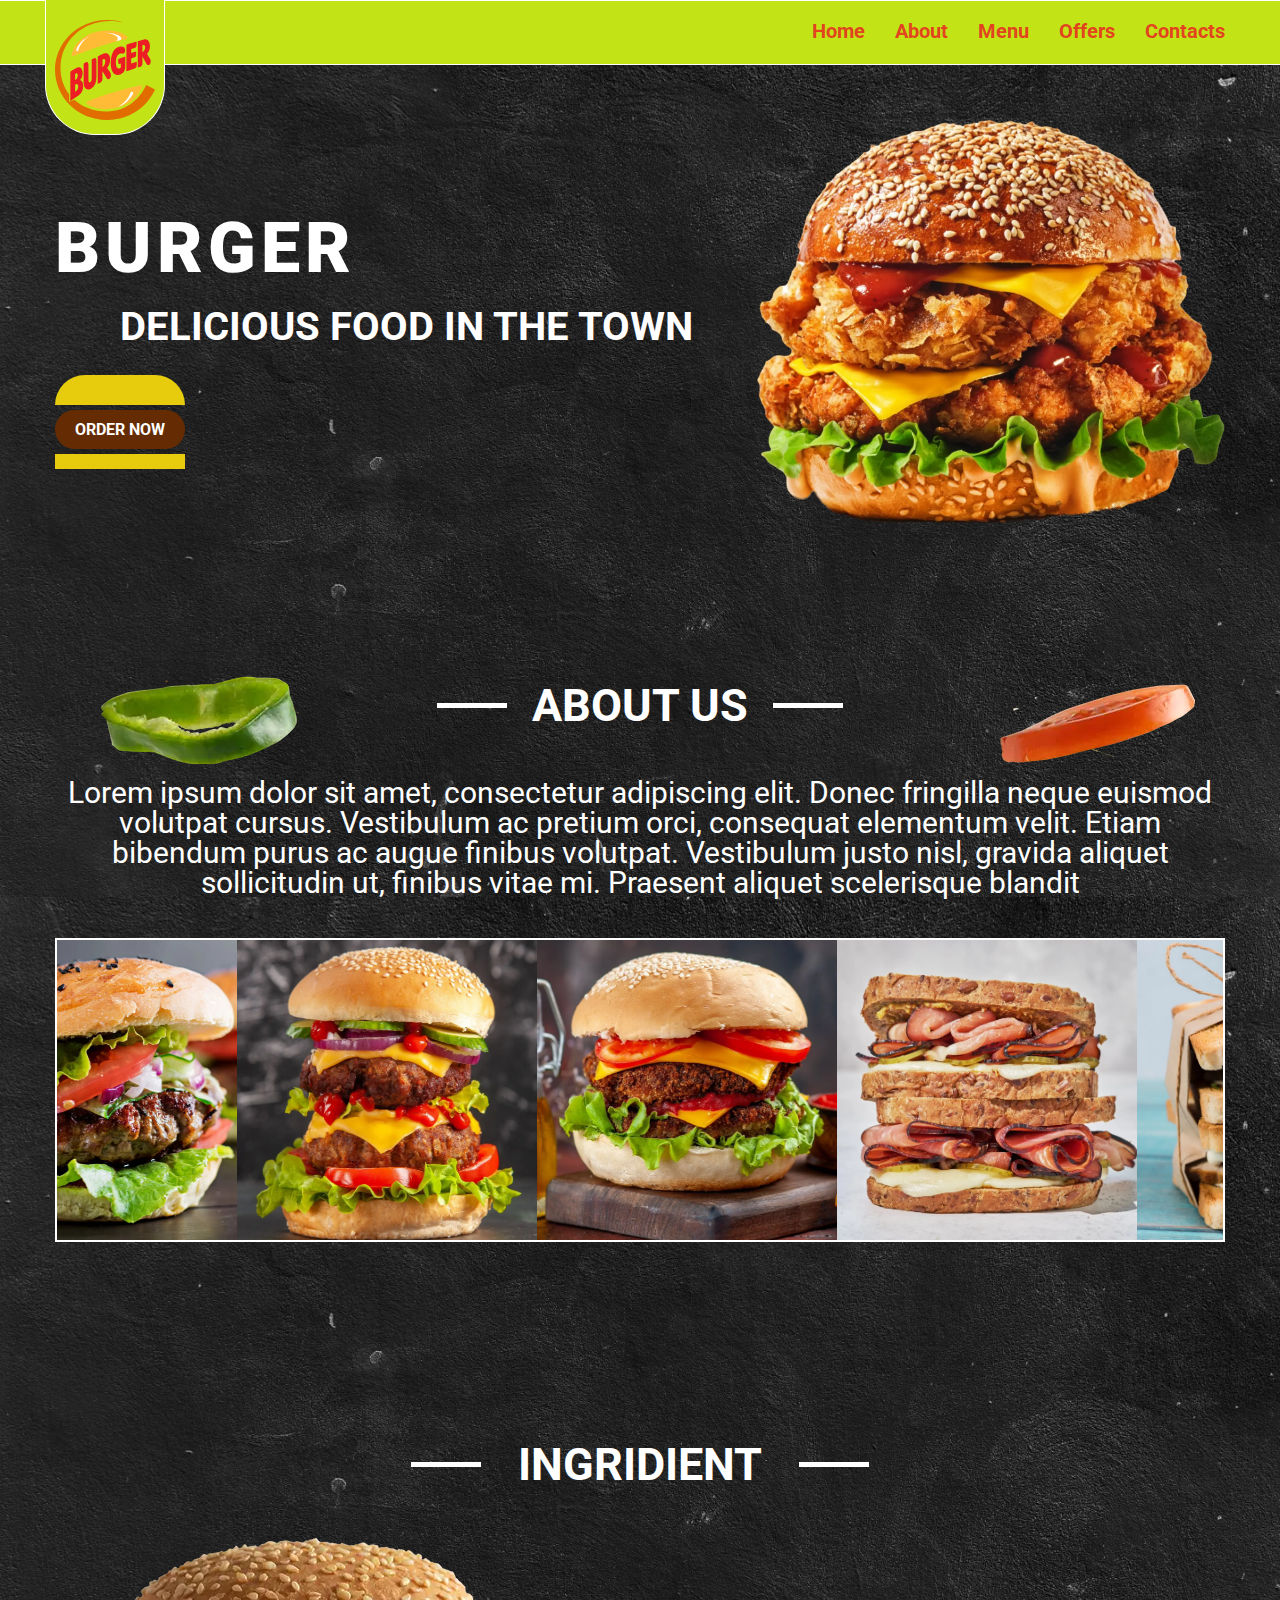
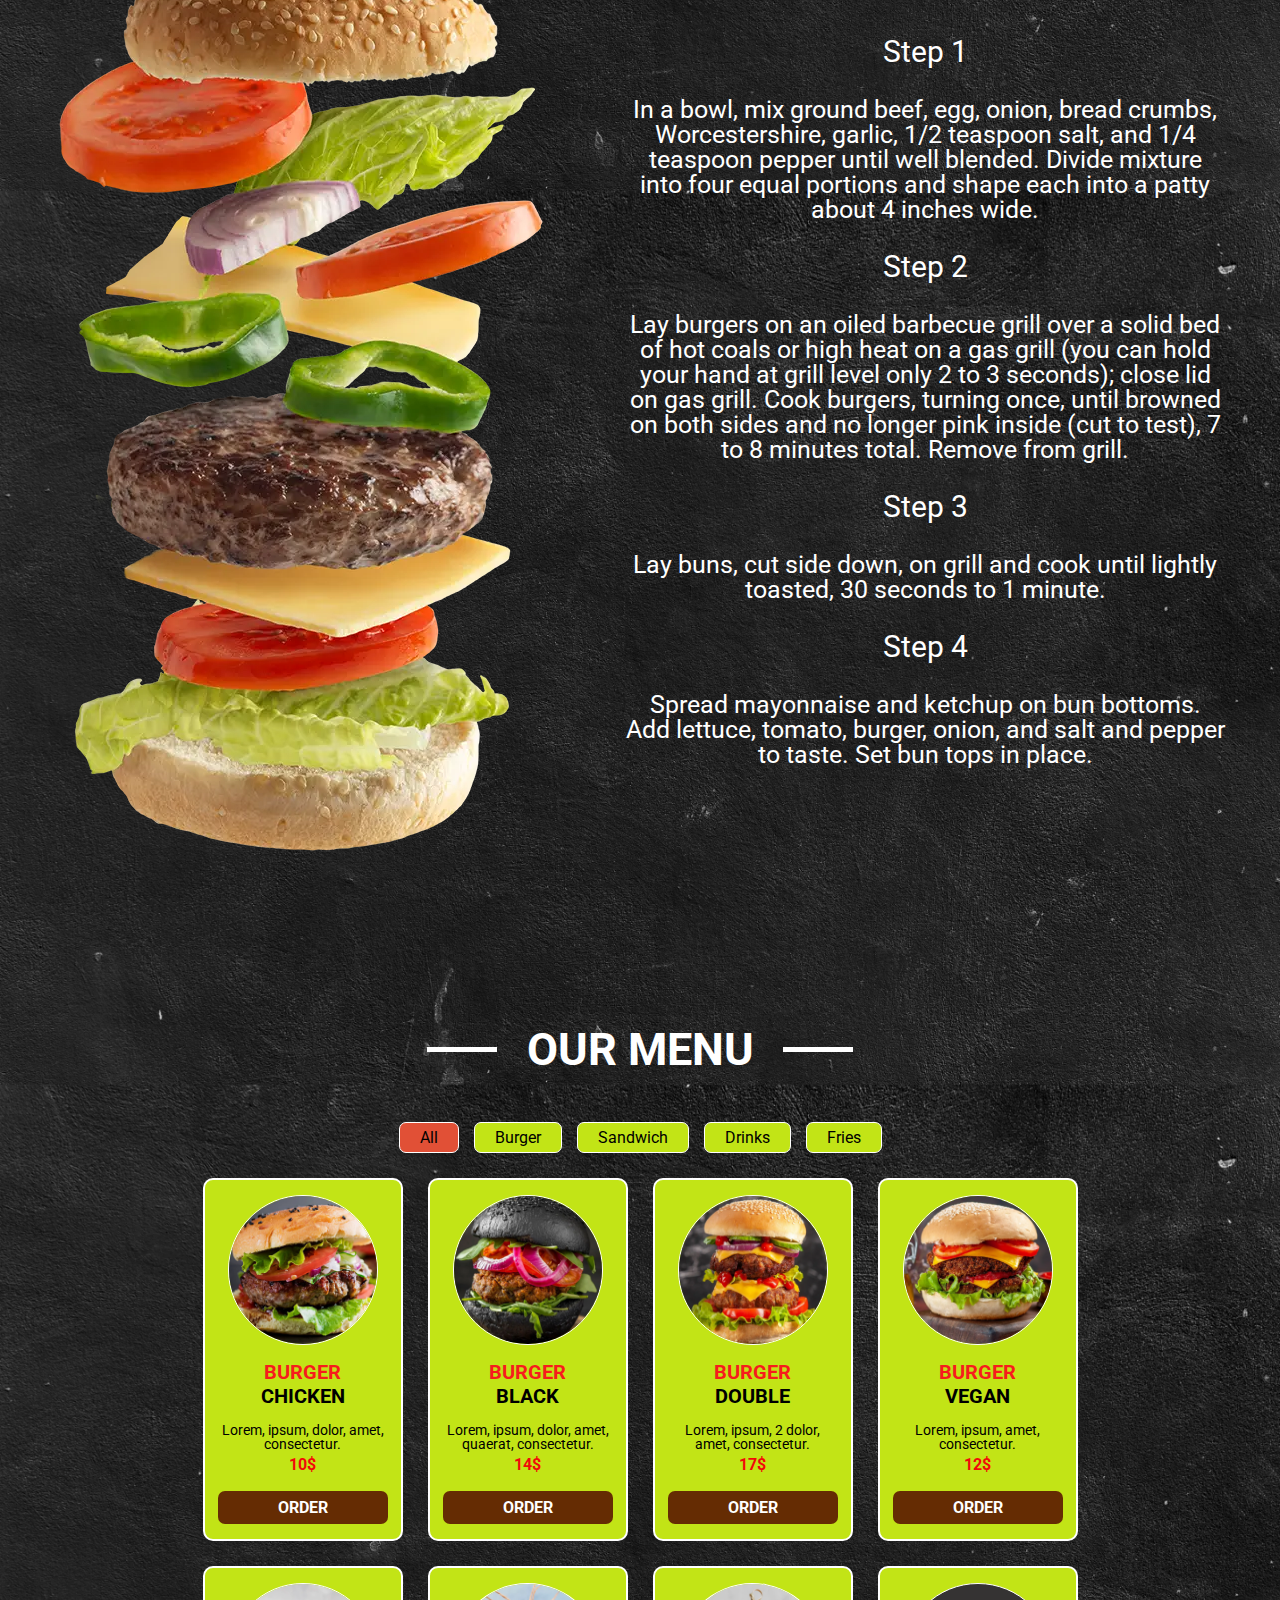
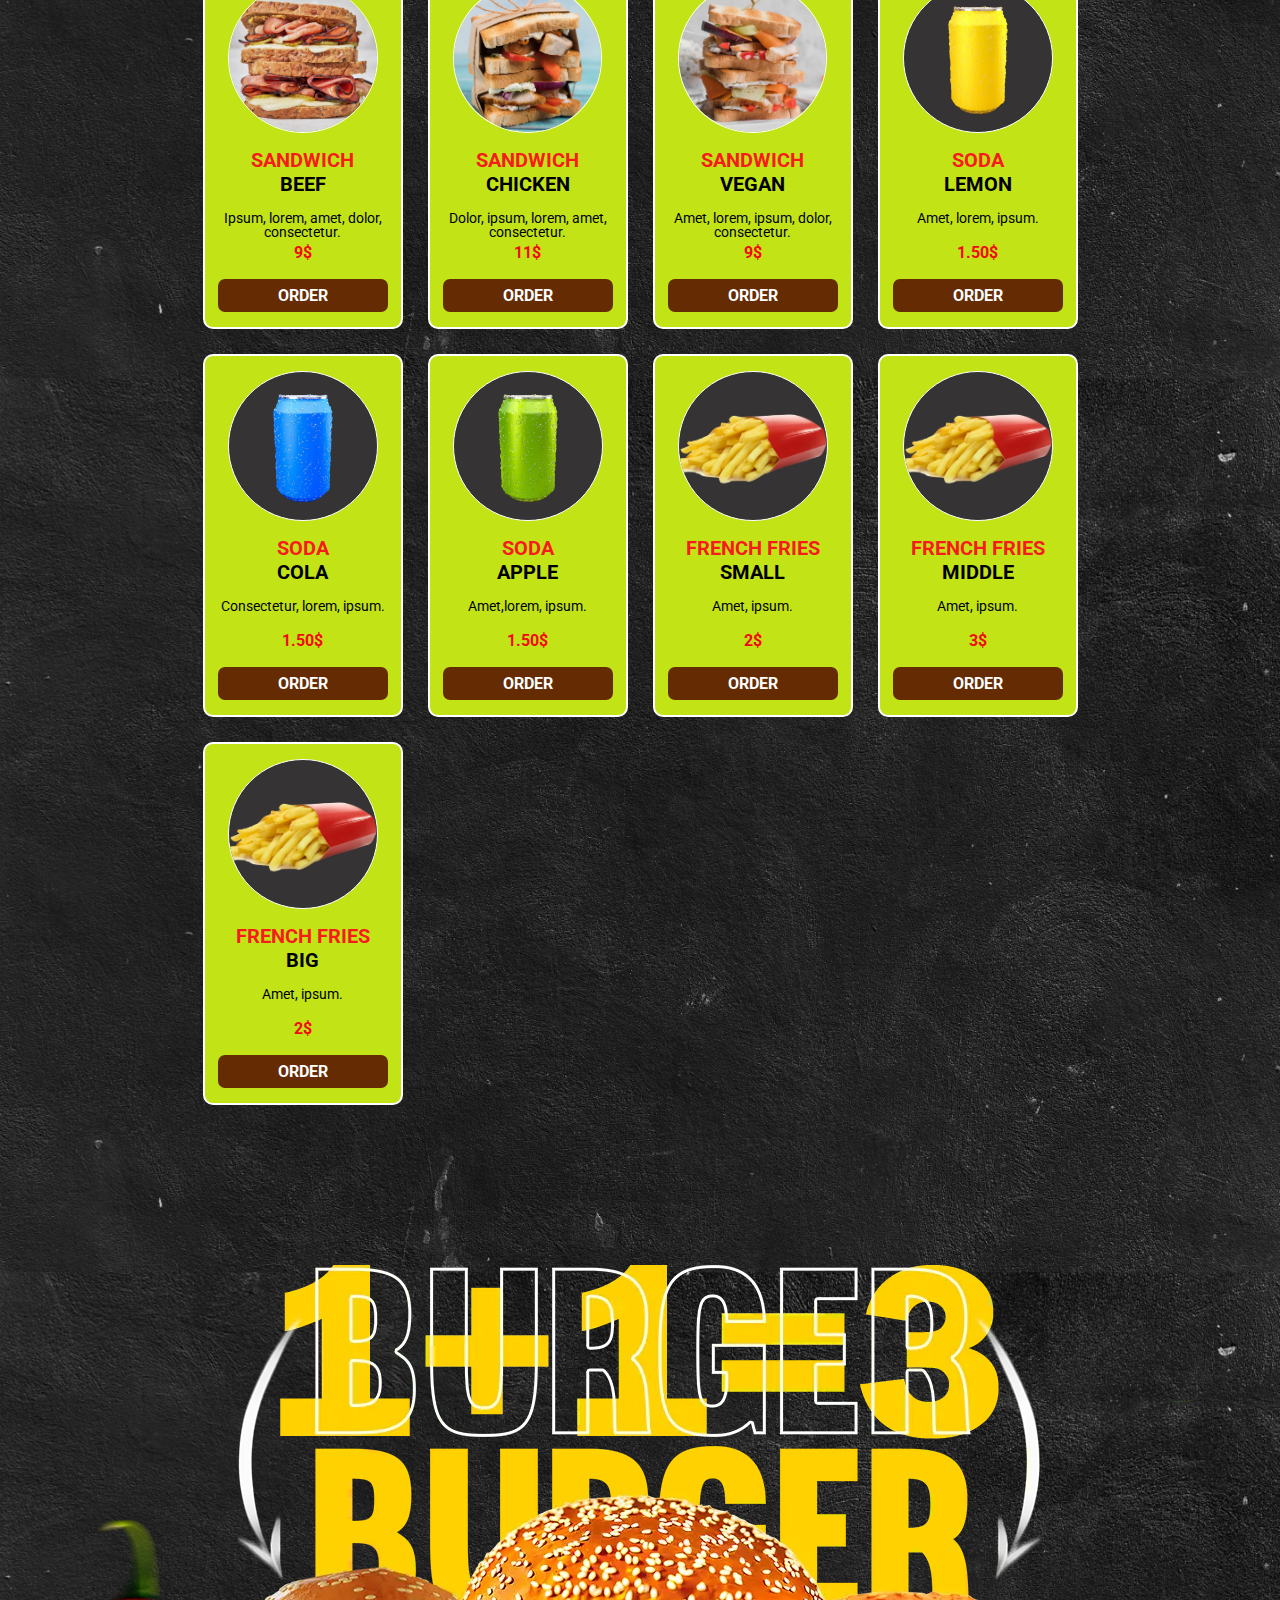
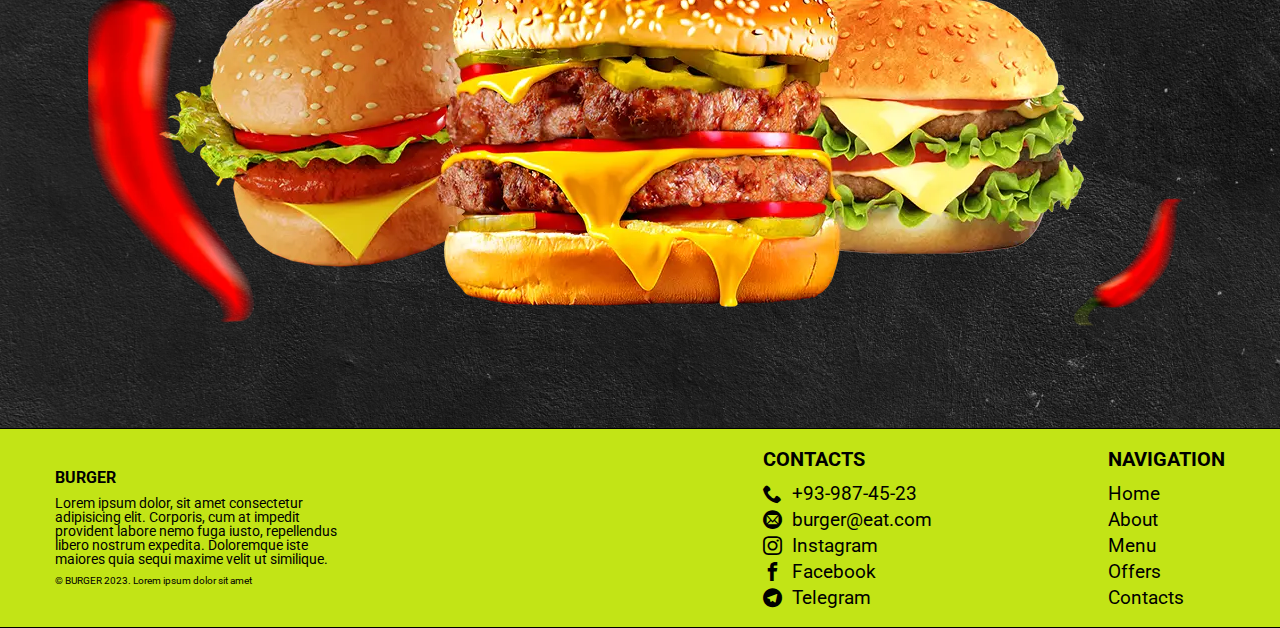
<file: index.html>
<!DOCTYPE html>
<html lang="en">

<head>
	<title>BURGER</title>
	<meta charset="UTF-8">
	<meta name="format-detection" content="telephone=no">
	<link rel="stylesheet" href="css/style.min.css?_v=20230309212124">
	<link rel="shortcut icon" href="favicon.ico">
	<meta name="viewport" content="width=device-width, initial-scale=1.0">
</head>

<body>
	<div class="wrapper">
		<header class="header">
			<div class="header__container">
				<div class="header__box"><a href="#" class="header__logo"><img src="img/logo.svg" alt="Logo"></a></div>
				<div class="header__menu menu">
					<nav class="menu__body">
						<ul class="menu__list">
							<li class="menu__item">
								<a href="#home" class="menu__link menu--scroll">Home</a>
								<a href="#about" class="menu__link menu--scroll">About</a>
								<a href="#order" class="menu__link menu--scroll">Menu</a>
								<a href="#offers" class="menu__link menu--scroll">Offers</a>
								<a href="#contacts" class="menu__link menu--scroll">Contacts</a>
							</li>
						</ul>
					</nav>
					<button type="button" class="menu__icon icon-menu"><span></span></button>
				</div>
			</div>
		</header>


		<section id="home" class="main">
			<div class="main__container">
				<div class="main__box box-main">
					<div class="box-main__column-content content-column">
						<h1 class="content-column__title">BURGER</h1>
						<div class="content-column__subtitle">Delicious food in the town</div>
						<a href="#order" class="content-column__button menu--scroll">ORDER NOW</a>
					</div>
					<div class="box-main__column-image">
						<picture><source srcset="img/main/burg.webp" type="image/webp"><img src="img/main/burg.png" alt="burger"></picture>
					</div>
				</div>
			</div>
		</section>
		<section id="about" class="about">
			<div class="about__container">

				<div class="about__contant">
					<div class="about__title">ABOUT US</div>
					<div class="about__text">Lorem ipsum dolor sit amet, consectetur adipiscing elit. Donec fringilla neque
						euismod volutpat cursus. Vestibulum ac pretium orci, consequat elementum velit. Etiam bibendum purus ac
						augue finibus volutpat. Vestibulum justo nisl, gravida aliquet sollicitudin ut, finibus vitae mi.
						Praesent aliquet scelerisque blandit</div>
				</div>

				<div data-prlx-parent class="about__line line">
					<div data-prlx class="line__item">
						<picture><source srcset="img/menu/burger/black.webp" type="image/webp"><img src="img/menu/burger/black.jpg" alt="black burger"></picture>
					</div>
					<div data-prlx class="line__item">
						<picture><source srcset="img/menu/burger/chicken.webp" type="image/webp"><img src="img/menu/burger/chicken.jpg" alt=" burger"></picture>
					</div>
					<div data-prlx class="line__item">
						<picture><source srcset="img/menu/burger/double.webp" type="image/webp"><img src="img/menu/burger/double.jpg" alt="double burger"></picture>
					</div>
					<div data-prlx class="line__item">
						<picture><source srcset="img/menu/burger/vegan.webp" type="image/webp"><img src="img/menu/burger/vegan.jpg" alt="vegan burger"></picture>
					</div>
					<div data-prlx class="line__item">
						<picture><source srcset="img/menu/sandwich/beef.webp" type="image/webp"><img src="img/menu/sandwich/beef.jpg" alt="sandwich beef"></picture>
					</div>
					<div data-prlx class="line__item">
						<picture><source srcset="img/menu/sandwich/chicken.webp" type="image/webp"><img src="img/menu/sandwich/chicken.jpg" alt="sandwich chicken"></picture>
					</div>
					<div data-prlx class="line__item">
						<picture><source srcset="img/menu/sandwich/vegan.webp" type="image/webp"><img src="img/menu/sandwich/vegan.jpg" alt="sandwich vegan"></picture>
					</div>
				</div>

			</div>
		</section>
		<section class="ingridient">
			<div class="ingridient__container">

				<div class="ingridient__title">Ingridient</div>

				<div class="ingridient__contant">

					<div class="ingridient__img">
						<picture><source srcset="img/main/decor/ingridient.webp" type="image/webp"><img src="img/main/decor/ingridient.png" alt="ingridient"></picture>
					</div>

					<div class="ingridient__method">
						<div class="ingridient__step">Step 1</div>
						<div class="ingridient__text">In a bowl, mix ground beef, egg, onion, bread crumbs, Worcestershire,
							garlic,
							1/2 teaspoon salt, and 1/4 teaspoon pepper until well blended. Divide mixture into four equal
							portions
							and shape each into a patty about 4 inches wide.</div>

						<div class="ingridient__step">Step 2</div>
						<div class="ingridient__text">Lay burgers on an oiled barbecue grill over a solid bed of hot coals or
							high heat on a gas grill (you can hold your hand at grill level only 2 to 3 seconds); close lid on
							gas grill. Cook burgers, turning once, until browned on both sides and no longer pink inside (cut to
							test), 7 to 8 minutes total. Remove from grill.</div>

						<div class="ingridient__step">Step 3</div>
						<div class="ingridient__text">Lay buns, cut side down, on grill and cook until lightly toasted, 30
							seconds to 1 minute.</div>

						<div class="ingridient__step">Step 4</div>
						<div class="ingridient__text">Spread mayonnaise and ketchup on bun bottoms. Add lettuce, tomato, burger,
							onion, and salt and pepper to taste. Set bun tops in place.</div>

					</div>

				</div>


			</div>
		</section>

		<section id="order" class="order">
			<div class="order__container">
				<h2 class="order__title title">Our menu</h2>
				<div class="order__filter ">
					<button type="button" class="order__btn" data-filter="all">All</button>
					<button type="button" class="order__btn" data-filter=".burger">Burger</button>
					<button type="button" class="order__btn" data-filter=".sandwich">Sandwich</button>
					<button type="button" class="order__btn" data-filter=".drink">Drinks</button>
					<button type="button" class="order__btn" data-filter=".fries">Fries</button>
				</div>
				<div class="order__block block-order">

					<!-- --------burger------- -->
					<article class="block-order__card card mix burger">
						<div class="card__img">
							<picture><source srcset="img/menu/burger/chicken.webp" type="image/webp"><img src="img/menu/burger/chicken.jpg" alt="Chicken burger"></picture>
						</div>
						<div class="card__content">
							<h3 class="card__title">Burger <br> <span>chicken</span></h3>
							<div class="card__descript">Lorem, ipsum, dolor, amet, consectetur.</div>

							<label class="card__label" for="price">10$</label>
							<button type="submit" id="price" class="card__btn">ORDER</button>

						</div>
					</article>

					<article class="block-order__card card mix burger">
						<div class="card__img">
							<picture><source srcset="img/menu/burger/black.webp" type="image/webp"><img src="img/menu/burger/black.jpg" alt="Black burger"></picture>
						</div>
						<div class="card__content">
							<h3 class="card__title">Burger <br> <span>black</span></h3>
							<div class="card__descript">Lorem, ipsum, dolor, amet, quaerat, consectetur.</div>

							<label class="card__label" for="price">14$</label>
							<button type="submit" id="price" class="card__btn">ORDER</button>

						</div>
					</article>

					<article class="block-order__card card mix burger">
						<div class="card__img">
							<picture><source srcset="img/menu/burger/double.webp" type="image/webp"><img src="img/menu/burger/double.jpg" alt="Double burger"></picture>
						</div>
						<div class="card__content">
							<h3 class="card__title">Burger <br> <span>double</span></h3>
							<div class="card__descript">Lorem, ipsum, 2 dolor, amet, consectetur.</div>
							<label class="card__label" for="price">17$</label>
							<button type="submit" id="price" class="card__btn">ORDER</button>
						</div>
					</article>

					<article class="block-order__card card mix burger">
						<div class="card__img">
							<picture><source srcset="img/menu/burger/vegan.webp" type="image/webp"><img src="img/menu/burger/vegan.jpg" alt="Vegan burger"></picture>
						</div>
						<div class="card__content">
							<h3 class="card__title">Burger <br> <span>vegan</span></h3>
							<div class="card__descript">Lorem, ipsum, amet, consectetur.</div>
							<label class="card__label" for="price">12$</label>
							<button type="submit" id="price" class="card__btn">ORDER</button>
						</div>
					</article>
					<!-- ---------------------------------- -->

					<!-- --------sandwich------- -->
					<article class="block-order__card card mix sandwich">
						<div class="card__img">
							<picture><source srcset="img/menu/sandwich/beef.webp" type="image/webp"><img src="img/menu/sandwich/beef.jpg" alt="Beef sandwich"></picture>
						</div>
						<div class="card__content">
							<h3 class="card__title">Sandwich <br> <span>beef</span></h3>
							<div class="card__descript">Ipsum, lorem, amet, dolor, consectetur.</div>
							<label class="card__label" for="price">9$</label>
							<button type="submit" id="price" class="card__btn">ORDER</button>
						</div>
					</article>

					<article class="block-order__card card mix sandwich">
						<div class="card__img">
							<picture><source srcset="img/menu/sandwich/chicken.webp" type="image/webp"><img src="img/menu/sandwich/chicken.jpg" alt="Chiken sandwich"></picture>
						</div>
						<div class="card__content">
							<h3 class="card__title">Sandwich <br> <span>chicken</span></h3>
							<div class="card__descript">Dolor, ipsum, lorem, amet, consectetur.</div>
							<label class="card__label" for="price">11$</label>
							<button type="submit" id="price" class="card__btn">ORDER</button>
						</div>
					</article>

					<article class="block-order__card card mix sandwich">
						<div class="card__img">
							<picture><source srcset="img/menu/sandwich/vegan.webp" type="image/webp"><img src="img/menu/sandwich/vegan.jpg" alt="Vegan sandwich"></picture>
						</div>
						<div class="card__content">
							<h3 class="card__title">Sandwich <br> <span>vegan</span></h3>
							<div class="card__descript">Amet, lorem, ipsum, dolor, consectetur.</div>
							<label class="card__label" for="price">9$</label>
							<button type="submit" id="price" class="card__btn">ORDER</button>
						</div>
					</article>
					<!-- ---------------------------------- -->

					<!-- --------drink------- -->
					<article class="block-order__card card mix drink">
						<div class="card__img">
							<picture><source srcset="img/menu/drink/lemon.webp" type="image/webp"><img src="img/menu/drink/lemon.png" alt="Lemon soda"></picture>
						</div>
						<div class="card__content">
							<h3 class="card__title">Soda <br> <span>lemon</span></h3>
							<div class="card__descript">Amet, lorem, ipsum.</div>
							<label class="card__label" for="price">1.50$</label>
							<button type="submit" id="price" class="card__btn">ORDER</button>
						</div>
					</article>
					<article class="block-order__card card mix drink">
						<div class="card__img">
							<picture><source srcset="img/menu/drink/cola.webp" type="image/webp"><img src="img/menu/drink/cola.png" alt="Cola"></picture>
						</div>
						<div class="card__content">
							<h3 class="card__title">Soda <br> <span>cola</span></h3>

							<div class="card__descript">Consectetur, lorem, ipsum.</div>

							<label class="card__label" for="price">1.50$</label>
							<button type="submit" id="price" class="card__btn">ORDER</button>


						</div>
					</article>
					<article class="block-order__card card mix drink">
						<div class="card__img">
							<picture><source srcset="img/menu/drink/apple.webp" type="image/webp"><img src="img/menu/drink/apple.png" alt="Apple soda"></picture>
						</div>
						<div class="card__content">
							<h3 class="card__title">Soda <br> <span>apple</span></h3>
							<div class="card__descript">Amet,lorem, ipsum.</div>
							<label class="card__label" for="price">1.50$</label>
							<button type="submit" id="price" class="card__btn">ORDER</button>
						</div>
					</article>
					<!-- ---------------------------------- -->

					<!-- --------french fries------- -->
					<article class="block-order__card card mix fries">
						<div class="card__img">
							<picture><source srcset="img/menu/french/frenchfries.webp" type="image/webp"><img src="img/menu/french/frenchfries.png" alt="french fries small"></picture>
						</div>
						<div class="card__content">
							<h3 class="card__title">french fries <br> <span>Small</span></h3>
							<div class="card__descript">Amet, ipsum.</div>
							<label class="card__label" for="price">2$</label>
							<button type="submit" id="price" class="card__btn">ORDER</button>
						</div>
					</article>
					<article class="block-order__card card mix fries">
						<div class="card__img">
							<picture><source srcset="img/menu/french/frenchfries.webp" type="image/webp"><img src="img/menu/french/frenchfries.png" alt="french fries middle"></picture>
						</div>
						<div class="card__content">
							<h3 class="card__title">french fries <br> <span>middle</span></h3>
							<div class="card__descript">Amet, ipsum.</div>
							<label class="card__label" for="price">3$</label>
							<button type="submit" id="price" class="card__btn">ORDER</button>
						</div>
					</article>
					<article class="block-order__card card mix fries">
						<div class="card__img">
							<picture><source srcset="img/menu/french/frenchfries.webp" type="image/webp"><img src="img/menu/french/frenchfries.png" alt="french fries big"></picture>
						</div>
						<div class="card__content">
							<h3 class="card__title">french fries <br> <span>big</span></h3>
							<div class="card__descript">Amet, ipsum.</div>
							<label class="card__label" for="price">2$</label>
							<button type="submit" id="price" class="card__btn">ORDER</button>
						</div>
					</article>
					<!-- ---------------------------------- -->

				</div>
			</div>
		</section>

		<section id="offers" class="offers">
			<div class="offers__container">
				<div class="offers__img">
					<picture><source srcset="img/burguer4.webp" type="image/webp"><img src="img/burguer4.png" alt="burguer"></picture>
				</div>
			</div>
		</section>

		<main class="page">
		</main>
		<footer id="contacts" class="footer">
			<div class="footer__container">
				<div class="footer__box box-footer">
					<div class="box-footer__left-side side-left">
						<h3 class="side-left__brgr">BURGER</h3>
						<p class="side-left__label">Lorem ipsum dolor, sit amet consectetur adipisicing elit. Corporis, cum at impedit provident labore nemo fuga iusto, repellendus libero nostrum expedita. Doloremque iste maiores quia sequi maxime velit ut similique.</p>
						<div class="side-left__copy">© BURGER 2023. Lorem ipsum dolor sit amet</div>
					</div>
					<div class="box-footer__right-side side-right">
						<div class="side-right__contact contact">
							<div class="contact__label">CONTACTS</div>
							<div class="contact__block">
								<a href="tel:939874523" class="contact__tel _icon-tel icon">+93-987-45-23</a>
								<a href="mailto:burger@eat.com" class="contact__mail _icon-mail icon">burger@eat.com</a>
								<a href="" class="contact__insta _icon-inst icon">Instagram</a>
								<a href="" class="contact__fb _icon-fb icon">Facebook</a>
								<a href="" class="contact__telegram _icon-tg icon">Telegram</a>
							</div>
						</div>
						<div class="side-right__block">
							<div class="side-right__label">NAVIGATION</div>
							<ul class="side-right__menu menu-footer">
								<li class="menu-footer__item"><a class="menu-footer__link" href="#">Home</a></li>
								<li class="menu-footer__item"><a class="menu-footer__link" href="#">About</a></li>
								<li class="menu-footer__item"><a class="menu-footer__link" href="#">Menu</a></li>
								<li class="menu-footer__item"><a class="menu-footer__link" href="#">Offers</a></li>
								<li class="menu-footer__item"><a class="menu-footer__link" href="#">Contacts</a></li>
							</ul>
						</div>

					</div>
				</div>
			</div>
		</footer>
	</div>
	<script src="https://ajax.googleapis.com/ajax/libs/jquery/3.6.3/jquery.min.js?_v=20230309212124"></script>
	<script src="js/app.min.js?_v=20230309212124"></script>

</body>

</html>
</file>
<file: css/style.min.css>
@charset "UTF-8";@import url(https://fonts.googleapis.com/css?family=Roboto:regular,700,900&display=swap);@font-face{font-family:icons;font-display:swap;src:url(../fonts/icons.woff2) format("woff2"),url(../fonts/icons.woff) format("woff");font-weight:400;font-style:normal}[class*=_icon-]:before{font-family:icons;font-style:normal;font-weight:400;font-variant:normal;text-transform:none;line-height:1;-webkit-font-smoothing:antialiased;-moz-osx-font-smoothing:grayscale}[class*=_icon-]:before{display:block}._icon-tel:before{content:"\e942"}._icon-mail:before{content:"\ea86"}._icon-fb:before{content:"\ea90"}._icon-inst:before{content:"\ea92"}._icon-tg:before{content:"\ea95"}*{padding:0;margin:0;border:0}*,:after,:before{-webkit-box-sizing:border-box;box-sizing:border-box}body,html{height:100%;min-width:320px}body{color:#fff;line-height:1;font-family:Roboto;font-size:1rem;-ms-text-size-adjust:100%;-moz-text-size-adjust:100%;-webkit-text-size-adjust:100%;-webkit-font-smoothing:antialiased;-moz-osx-font-smoothing:grayscale}button,input,textarea{font-family:Roboto;font-size:inherit}button{cursor:pointer;color:inherit;background-color:transparent}a{color:inherit;text-decoration:none}ul li{list-style:none}img{vertical-align:top}h1,h2,h3,h4,h5,h6{font-weight:inherit;font-size:inherit}svg{height:1em;width:1em}svg path{stroke:inherit;fill:inherit}.no-webp body{background:url(../img/bg.jpg) center/100% repeat}.lock body{-ms-touch-action:none;touch-action:none;-ms-scroll-chaining:none;overscroll-behavior:none}.wrapper{min-height:100%;display:-webkit-box;display:-ms-flexbox;display:flex;-webkit-box-orient:vertical;-webkit-box-direction:normal;-ms-flex-direction:column;flex-direction:column;overflow:hidden}@supports (overflow:clip){.wrapper{overflow:clip}}.wrapper>main{-webkit-box-flex:1;-ms-flex:1 1 auto;flex:1 1 auto}.wrapper>*{min-width:0}[class*=__container]{max-width:75rem;margin:0 auto;padding:0 .9375rem}[class*=-ibg]{position:relative}[class*=-ibg] img{position:absolute;width:100%;height:100%;top:0;left:0;-o-object-fit:cover;object-fit:cover}[class*=-ibg_contain] img{-o-object-fit:contain;object-fit:contain}.title{-ms-flex-item-align:center;-ms-grid-row-align:center;align-self:center;text-transform:uppercase;font-weight:700;padding:0 .3125rem;position:relative}.title::before{content:"";position:absolute;width:4.375rem;height:.3125rem;top:calc(50% - .15625rem);left:-40%;background-color:#fff}.title::after{content:"";position:absolute;width:4.375rem;height:.3125rem;top:calc(50% - .15625rem);right:-40%;background-color:#fff}.header{position:fixed;background-color:inherit;width:100%;height:6.25rem;z-index:50}.header::before{content:"";position:absolute;width:100%;background-color:#c2e416;border-top:1px solid;border-bottom:1px solid;top:0;z-index:0;left:0}.header__container{display:-webkit-box;display:-ms-flexbox;display:flex;-webkit-box-pack:justify;-ms-flex-pack:justify;justify-content:space-between;gap:.9375rem;position:relative}.header__container::before{content:"";position:absolute;width:7.5rem;height:140%;top:-1.5625rem;left:.3125rem;background-color:#c2e416;border:1px solid;border-top:none;z-index:1;border-bottom-left-radius:50px;border-bottom-right-radius:50px}.header__logo{position:relative;z-index:4}.menu__item{display:-webkit-box;display:-ms-flexbox;display:flex;-webkit-column-gap:1.875rem;-moz-column-gap:1.875rem;column-gap:1.875rem;row-gap:.625rem}.menu__link{font-weight:700;font-size:1.25rem;line-height:1.1;color:rgba(233,32,32,.841);position:relative;padding-bottom:.3125rem;-webkit-transition:all .5s ease 0s;-o-transition:all .5s ease 0s;transition:all .5s ease 0s}.menu__link::before{content:"";position:absolute;width:0%;height:.1875rem;border-radius:0 .3125rem .3125rem 0;background-color:rgba(232,63,63,.691);bottom:0;left:50%;-webkit-transition:all .5s ease 0s;-o-transition:all .5s ease 0s;transition:all .5s ease 0s}.menu__link::after{content:"";position:absolute;width:0%;height:.1875rem;border-radius:.3125rem 0 0 .3125rem;background-color:rgba(232,63,63,.691);bottom:0;right:50%;-webkit-transition:all .5s ease 0s;-o-transition:all .5s ease 0s;transition:all .5s ease 0s}.menu__link:hover{color:rgba(232,63,63,.691)}.menu__link:hover::before{width:50%}.menu__link:hover::after{width:50%}.icon-menu{display:none}.main__box{display:-webkit-box;display:-ms-flexbox;display:flex;-webkit-box-align:center;-ms-flex-align:center;align-items:center}.box-main__column-content{-webkit-box-flex:1;-ms-flex:1 1 60%;flex:1 1 60%}.box-main__column-image{-webkit-box-flex:1;-ms-flex:1 1 40%;flex:1 1 40%;max-width:37.5rem}.box-main__column-image img{width:100%}.content-column__title{padding-bottom:.3125rem;padding-top:.3125rem;display:inline-block;color:#fff;font-weight:900;line-height:1.1;letter-spacing:.3125rem;text-transform:uppercase;position:relative}.content-column__title:not(:last-child){margin-bottom:.9375rem}.content-column__title::before{content:"";position:absolute;background-color:#f61408;width:0%;height:.4375rem;bottom:0;left:0;-webkit-animation:line 4s alternate infinite;animation:line 4s alternate infinite}.content-column__title::after{content:"";position:absolute;background-color:#f61408;width:0%;height:.4375rem;top:0;right:0;-webkit-animation:line 4s alternate infinite;animation:line 4s alternate infinite}@-webkit-keyframes line{0%{width:0%}100%{width:50%}}@keyframes line{0%{width:0%}100%{width:50%}}.content-column__subtitle{font-weight:700;text-align:center;text-transform:uppercase}.content-column__subtitle:not(:last-child){margin-bottom:4.6875rem}.content-column__button{padding:.625rem 1.25rem;-ms-flex-item-align:center;-ms-grid-row-align:center;align-self:center;background-color:#652c03;border-radius:1.25rem;font-weight:700;position:relative;-webkit-transition:all .3s ease 0s;-o-transition:all .3s ease 0s;transition:all .3s ease 0s}.content-column__button::before{content:"";position:absolute;width:100%;height:1.875rem;background-color:#e6cc0c;border-radius:3.125rem 3.125rem 0 0;top:-2.1875rem;left:0;-webkit-transition:all .2s ease 0s;-o-transition:all .2s ease 0s;transition:all .2s ease 0s}.content-column__button::after{content:"";position:absolute;width:100%;height:.9375rem;background-color:#e6cc0c;bottom:-1.25rem;left:0;-webkit-transition:all .2s ease 0s;-o-transition:all .2s ease 0s;transition:all .2s ease 0s}.content-column__button:hover{color:#32e505}.content-column__button:hover::before{top:-1.875rem}.content-column__button:hover::after{bottom:-.9375rem}.content-column__button:active{color:#fff}.content-column__button:active::before{top:-1.0625rem;-webkit-transition:all .1s ease 0s;-o-transition:all .1s ease 0s;transition:all .1s ease 0s}.content-column__button:active::after{bottom:-.1875rem;-webkit-transition:all .1s ease 0s;-o-transition:all .1s ease 0s;transition:all .1s ease 0s}.order__container{display:-webkit-box;display:-ms-flexbox;display:flex;-webkit-box-orient:vertical;-webkit-box-direction:normal;-ms-flex-direction:column;flex-direction:column}.order__filter{display:-webkit-box;display:-ms-flexbox;display:flex;-ms-flex-wrap:wrap;flex-wrap:wrap;row-gap:.9375rem;-webkit-column-gap:.9375rem;-moz-column-gap:.9375rem;column-gap:.9375rem;-webkit-box-pack:center;-ms-flex-pack:center;justify-content:center;margin-bottom:1.5625rem}.order__btn{padding:.3125rem 1.25rem;border:.0625rem solid #fff;border-radius:.4375rem;background-color:#c2e416;color:#000}.order__btn:hover{background-color:#d6e492;color:#4d4b4b}.order__btn:active{background-color:#ed4823}.order__block{display:-ms-grid;display:grid;-ms-grid-columns:(12.5rem)[4];grid-template-columns:repeat(4,12.5rem);-webkit-box-pack:center;-ms-flex-pack:center;justify-content:center;gap:1.5625rem}.mixitup-control-active{background-color:#e15036}.card{display:-webkit-inline-box;display:-ms-inline-flexbox;display:inline-flex;-webkit-box-orient:vertical;-webkit-box-direction:normal;-ms-flex-direction:column;flex-direction:column;-webkit-box-align:center;-ms-flex-align:center;align-items:center;border-radius:.625rem;row-gap:.9375rem;background-color:#c2e416;padding:.9375rem .625rem;border:.125rem solid #fff}.card__img{max-width:9.375rem}.card__img img{border:.0625rem solid;border-radius:50%;width:100%;height:9.375rem;background-color:#353333}.card__content{display:-ms-grid;display:grid;-ms-grid-columns:10.625rem;grid-template-columns:10.625rem;-ms-grid-rows:(.5fr)[4];grid-template-rows:repeat(4,.5fr);row-gap:.3125rem}.card__title{text-align:center;font-size:1.25rem;font-weight:700;text-transform:uppercase;line-height:1.2;color:#f71c1c;margin-bottom:.625rem}.card__title span{color:#000}.card__descript{font-size:.875rem;color:#000;text-align:center}.card__label{font-weight:700;text-align:center;color:#f20909}.card__btn{padding:.4375rem 1.875rem;background-color:#652c03;font-weight:700;text-transform:uppercase;border-radius:.4375rem;-webkit-transition:all .3s ease 0s;-o-transition:all .3s ease 0s;transition:all .3s ease 0s}.card__btn:hover{background-color:#8d4a1a}.card__btn:active{background-color:#652c03}.blocks{display:-ms-grid;display:grid}.about__container{position:relative}.no-webp .about__container::before{background:url(../img/main/decor/Burguer.png) left no-repeat}.about__container::before{content:"";position:absolute;top:-1.1875rem;left:5%;width:100%;height:6.25rem}.no-webp .about__container::after{background:url(../img/main/decor/Burguer-2.png) left no-repeat}.about__container::after{content:"";position:absolute;top:-.9375rem;left:80%;width:100%;height:6.25rem}.about__img-top{display:-webkit-box;display:-ms-flexbox;display:flex;-webkit-box-pack:center;-ms-flex-pack:center;justify-content:center}.about__img-top img{max-width:100%}.about__contant{display:-webkit-box;display:-ms-flexbox;display:flex;-webkit-box-orient:vertical;-webkit-box-direction:normal;-ms-flex-direction:column;flex-direction:column;-webkit-box-align:center;-ms-flex-align:center;align-items:center}.about__title{-ms-flex-item-align:center;-ms-grid-row-align:center;align-self:center;text-transform:uppercase;font-weight:700;position:relative}.about__title::before{content:"";position:absolute;width:4.375rem;height:.3125rem;top:calc(50% - .15625rem);left:-40%;background-color:#fff}.about__title::after{content:"";position:absolute;width:4.375rem;height:.3125rem;top:calc(50% - .15625rem);right:-40%;background-color:#fff}.about__text{text-align:center;font-weight:400}.about__img-bottom{display:-webkit-box;display:-ms-flexbox;display:flex;-webkit-box-pack:center;-ms-flex-pack:center;justify-content:center}.about__img-bottom img{max-width:100%}.line{margin:2.5rem 0;display:-webkit-box;display:-ms-flexbox;display:flex;border:.125rem solid;overflow:hidden}.line__item{position:relative;left:-26.25rem}.line__item img{height:100%}.ingridient__container{display:-webkit-box;display:-ms-flexbox;display:flex;-webkit-box-orient:vertical;-webkit-box-direction:normal;-ms-flex-direction:column;flex-direction:column}.ingridient__img{display:-webkit-box;display:-ms-flexbox;display:flex;-webkit-box-align:center;-ms-flex-align:center;align-items:center;width:100%}.ingridient__img img{max-width:100%;-webkit-box-flex:1;-ms-flex:1 1 auto;flex:1 1 auto}.ingridient__contant{display:-webkit-box;display:-ms-flexbox;display:flex;-webkit-box-pack:justify;-ms-flex-pack:justify;justify-content:space-between;-webkit-column-gap:1.875rem;-moz-column-gap:1.875rem;column-gap:1.875rem}.ingridient__title{-ms-flex-item-align:center;-ms-grid-row-align:center;align-self:center;text-transform:uppercase;font-weight:700;position:relative}.ingridient__title::before{content:"";position:absolute;width:4.375rem;height:.3125rem;top:calc(50% - .15625rem);left:-40%;background-color:#fff}.ingridient__title::after{content:"";position:absolute;width:4.375rem;height:.3125rem;top:calc(50% - .15625rem);right:-40%;background-color:#fff}.ingridient__method{display:-webkit-box;display:-ms-flexbox;display:flex;-webkit-box-orient:vertical;-webkit-box-direction:normal;-ms-flex-direction:column;flex-direction:column;-webkit-box-pack:center;-ms-flex-pack:center;justify-content:center;-webkit-box-align:center;-ms-flex-align:center;align-items:center;row-gap:1.875rem;max-width:37.5rem}.ingridient__text{text-align:center;font-weight:400}.offers__container{display:-webkit-box;display:-ms-flexbox;display:flex;-webkit-box-pack:center;-ms-flex-pack:center;justify-content:center}.offers__img img{max-width:100%}.footer{background-color:#c2e416;border-top:1px solid;border-bottom:1px solid;color:#000}.box-footer{display:-webkit-box;display:-ms-flexbox;display:flex;-webkit-box-pack:justify;-ms-flex-pack:justify;justify-content:space-between;-webkit-box-align:center;-ms-flex-align:center;align-items:center;-webkit-column-gap:.9375rem;-moz-column-gap:.9375rem;column-gap:.9375rem}.box-footer__left-side{-webkit-box-flex:1;-ms-flex:1 1 50%;flex:1 1 50%}.side-left{display:-webkit-box;display:-ms-flexbox;display:flex;-webkit-box-orient:vertical;-webkit-box-direction:normal;-ms-flex-direction:column;flex-direction:column;row-gap:.625rem;-webkit-box-flex:1;-ms-flex:1 1 60%;flex:1 1 60%}.side-left__brgr{font-weight:700}.side-left__label{max-width:18.75rem;font-size:.875rem}.side-left__copy{font-size:.625rem}.side-right{-webkit-box-align:center;-ms-flex-align:center;align-items:center;display:-webkit-box;display:-ms-flexbox;display:flex;-webkit-box-flex:1;-ms-flex:1 1 40%;flex:1 1 40%;-webkit-column-gap:.9375rem;-moz-column-gap:.9375rem;column-gap:.9375rem;-webkit-box-pack:justify;-ms-flex-pack:justify;justify-content:space-between}.side-right__label{font-size:1.25rem;font-weight:700;margin-bottom:.9375rem}.side-right__menu{display:-webkit-box;display:-ms-flexbox;display:flex;-webkit-box-orient:vertical;-webkit-box-direction:normal;-ms-flex-direction:column;flex-direction:column;row-gap:.4375rem}.menu-footer__link{font-size:1.1875rem;line-height:1;-webkit-transition:all .3s ease 0s;-o-transition:all .3s ease 0s;transition:all .3s ease 0s}.menu-footer__link:hover{color:#5f5d5d}.contact{display:-webkit-box;display:-ms-flexbox;display:flex;-webkit-box-orient:vertical;-webkit-box-direction:normal;-ms-flex-direction:column;flex-direction:column}.contact__block{display:-webkit-box;display:-ms-flexbox;display:flex;-webkit-box-orient:vertical;-webkit-box-direction:normal;-ms-flex-direction:column;flex-direction:column;row-gap:.4375rem}.contact__label{font-size:1.25rem;font-weight:700;margin-bottom:.9375rem}.icon{display:-webkit-box;display:-ms-flexbox;display:flex;-webkit-column-gap:.625rem;-moz-column-gap:.625rem;column-gap:.625rem;line-height:1;font-size:1.1875rem;-webkit-transition:all .3s ease 0s;-o-transition:all .3s ease 0s;transition:all .3s ease 0s}.icon:hover{color:#5f5d5d}@media (min-width:75em){.title{font-size:2.8125rem}.title{margin-bottom:3.125rem}.header{padding-top:1.25rem}.header{padding-bottom:1.25rem}.header::before{height:4.0625rem}.main{padding-top:7.5rem}.main{padding-bottom:5rem}.content-column__title{font-size:4.375rem}.content-column__subtitle{font-size:2.5rem}.order{padding-top:5rem}.order{padding-bottom:5rem}.about{padding-top:5rem}.about{padding-bottom:5rem}.about__title{font-size:2.8125rem}.about__title{padding-left:.3125rem}.about__title{padding-right:.3125rem}.about__title{margin-bottom:3.125rem}.about__text{font-size:1.875rem}.line{heigh:25rem}.line__item img{width:18.75rem}.ingridient{padding-top:5rem}.ingridient{padding-bottom:5rem}.ingridient__title{font-size:2.8125rem}.ingridient__title{padding-left:.3125rem}.ingridient__title{padding-right:.3125rem}.ingridient__title{margin-bottom:3.125rem}.ingridient__step{font-size:1.875rem}.ingridient__text{font-size:1.5625rem}.offers{padding-top:5rem}.offers{padding-bottom:5rem}.footer{padding-top:1.25rem}.footer{padding-bottom:1.25rem}}@media (max-width:20em){.title{font-size:1.875rem}.title{margin-bottom:1.875rem}.header{padding-top:.625rem}.header{padding-bottom:.625rem}.header::before{height:2.5rem}.main{padding-top:6.25rem}.main{padding-bottom:3.75rem}.content-column__title{font-size:1.875rem}.content-column__subtitle{font-size:1.25rem}.order{padding-top:3.75rem}.order{padding-bottom:3.75rem}.about{padding-top:3.75rem}.about{padding-bottom:3.75rem}.about__title{font-size:1.875rem}.about__title{padding-left:.625rem}.about__title{padding-right:.625rem}.about__title{margin-bottom:1.875rem}.about__text{font-size:.625rem}.line{heigh:12.5rem}.line__item img{width:9.375rem}.ingridient{padding-top:3.75rem}.ingridient{padding-bottom:3.75rem}.ingridient__title{font-size:1.875rem}.ingridient__title{padding-left:.625rem}.ingridient__title{padding-right:.625rem}.ingridient__title{margin-bottom:1.875rem}.ingridient__step{font-size:1.5625rem}.ingridient__text{font-size:.625rem}.offers{padding-top:3.75rem}.offers{padding-bottom:3.75rem}.footer{padding-top:.625rem}.footer{padding-bottom:.625rem}}@media (max-width:62.5rem){.ingridient__img{display:none}.ingridient__contant{display:-webkit-box;display:-ms-flexbox;display:flex;-webkit-box-pack:center;-ms-flex-pack:center;justify-content:center}}@media (max-width:56.5625rem){.order__block{-ms-grid-columns:(12.5rem)[3];grid-template-columns:repeat(3,12.5rem)}}@media (max-width:56.25rem){.about__container::before{display:none}.about__container::after{display:none}}@media (max-width:47.99875em){.no-webp .menu__body{background:url(../img/bg.jpg) center/100% repeat}.menu__body{position:fixed;width:100%;height:100%;left:0;top:-100%;padding:11.25rem .9375rem .9375rem 1.875rem;overflow:auto;-webkit-box-pack:end;-ms-flex-pack:end;justify-content:flex-end;-webkit-transition:all .5s ease 0s;-o-transition:all .5s ease 0s;transition:all .5s ease 0s}.menu__body::before{content:"";position:fixed;width:100%;background-color:#c2e416;left:0;top:-100%;z-index:2;min-height:2.9375rem;-webkit-transition:all .5s ease 0s;-o-transition:all .5s ease 0s;transition:all .5s ease 0s}.menu-open .menu__body{top:0}.menu-open .menu__body::before{top:0}.menu__item{-webkit-box-orient:vertical;-webkit-box-direction:normal;-ms-flex-direction:column;flex-direction:column;-webkit-box-align:center;-ms-flex-align:center;align-items:center}.menu__link{color:#fff;font-size:2.5rem}.icon-menu{display:block;position:relative;width:1.875rem;height:1.125rem;z-index:5}.icon-menu span,.icon-menu::after,.icon-menu::before{content:"";-webkit-transition:all .3s ease 0s;-o-transition:all .3s ease 0s;transition:all .3s ease 0s;right:0;position:absolute;width:100%;height:.125rem;background-color:#000}.icon-menu::before{top:0}.icon-menu::after{bottom:0}.icon-menu span{top:calc(50% - .0625rem)}.menu-open .icon-menu span{width:0}.menu-open .icon-menu::before{top:calc(50% - .0625rem);-webkit-transform:rotate(-45deg);-ms-transform:rotate(-45deg);transform:rotate(-45deg)}.menu-open .icon-menu::after{bottom:calc(50% - .0625rem);-webkit-transform:rotate(45deg);-ms-transform:rotate(45deg);transform:rotate(45deg)}.main__box{-webkit-box-orient:vertical;-webkit-box-direction:reverse;-ms-flex-direction:column-reverse;flex-direction:column-reverse}.box-main__column-content{text-align:center}.box-main__column-image{margin-bottom:3.125rem}.box-footer{-webkit-box-orient:vertical;-webkit-box-direction:reverse;-ms-flex-direction:column-reverse;flex-direction:column-reverse}.side-left{-webkit-box-flex:1;-ms-flex:1 1 100%;flex:1 1 100%;text-align:center}.side-left__label{max-width:100%}.side-right{width:100%;margin-bottom:1.5625rem;-webkit-box-pack:justify;-ms-flex-pack:justify;justify-content:space-between}}@media (max-width:47.99875em) and (any-hover:none){.icon-menu{cursor:default}}@media (max-width:42.5rem){.order__block{-ms-grid-columns:(12.5rem)[2];grid-template-columns:repeat(2,12.5rem)}.order__block{-ms-grid-columns:(12.5rem)[2];grid-template-columns:repeat(2,12.5rem)}}@media (max-width:28.3125rem){.order__block{-ms-grid-columns:(10rem)[2];grid-template-columns:repeat(2,10rem)}.card__content{-ms-grid-columns:1fr;grid-template-columns:1fr}}@media (min-width:20em) and (max-width:75em){@supports (font-size:clamp(1.875rem ,1.5340909091rem + 1.7045454545vw ,2.8125rem)){.title{font-size:clamp(1.875rem ,1.5340909091rem + 1.7045454545vw ,2.8125rem)}}@supports not (font-size:clamp(1.875rem ,1.5340909091rem + 1.7045454545vw ,2.8125rem)){.title{font-size:calc(1.875rem + .9375 * (100vw - 20rem)/ 55)}}@supports (margin-bottom:clamp(1.875rem ,1.4204545455rem + 2.2727272727vw ,3.125rem)){.title{margin-bottom:clamp(1.875rem ,1.4204545455rem + 2.2727272727vw ,3.125rem)}}@supports not (margin-bottom:clamp(1.875rem ,1.4204545455rem + 2.2727272727vw ,3.125rem)){.title{margin-bottom:calc(1.875rem + 1.25 * (100vw - 20rem)/ 55)}}@supports (padding-top:clamp(0.625rem ,0.3977272727rem + 1.1363636364vw ,1.25rem)){.header{padding-top:clamp(.625rem ,.3977272727rem + 1.1363636364vw ,1.25rem)}}@supports not (padding-top:clamp(0.625rem ,0.3977272727rem + 1.1363636364vw ,1.25rem)){.header{padding-top:calc(.625rem + .625 * (100vw - 20rem)/ 55)}}@supports (padding-bottom:clamp(0.625rem ,0.3977272727rem + 1.1363636364vw ,1.25rem)){.header{padding-bottom:clamp(.625rem ,.3977272727rem + 1.1363636364vw ,1.25rem)}}@supports not (padding-bottom:clamp(0.625rem ,0.3977272727rem + 1.1363636364vw ,1.25rem)){.header{padding-bottom:calc(.625rem + .625 * (100vw - 20rem)/ 55)}}@supports (height:clamp(2.5rem ,1.9318181818rem + 2.8409090909vw ,4.0625rem)){.header::before{height:clamp(2.5rem ,1.9318181818rem + 2.8409090909vw ,4.0625rem)}}@supports not (height:clamp(2.5rem ,1.9318181818rem + 2.8409090909vw ,4.0625rem)){.header::before{height:calc(2.5rem + 1.5625 * (100vw - 20rem)/ 55)}}@supports (padding-top:clamp(6.25rem ,5.7954545455rem + 2.2727272727vw ,7.5rem)){.main{padding-top:clamp(6.25rem ,5.7954545455rem + 2.2727272727vw ,7.5rem)}}@supports not (padding-top:clamp(6.25rem ,5.7954545455rem + 2.2727272727vw ,7.5rem)){.main{padding-top:calc(6.25rem + 1.25 * (100vw - 20rem)/ 55)}}@supports (padding-bottom:clamp(3.75rem ,3.2954545455rem + 2.2727272727vw ,5rem)){.main{padding-bottom:clamp(3.75rem ,3.2954545455rem + 2.2727272727vw ,5rem)}}@supports not (padding-bottom:clamp(3.75rem ,3.2954545455rem + 2.2727272727vw ,5rem)){.main{padding-bottom:calc(3.75rem + 1.25 * (100vw - 20rem)/ 55)}}@supports (font-size:clamp(1.875rem ,0.9659090909rem + 4.5454545455vw ,4.375rem)){.content-column__title{font-size:clamp(1.875rem ,.9659090909rem + 4.5454545455vw ,4.375rem)}}@supports not (font-size:clamp(1.875rem ,0.9659090909rem + 4.5454545455vw ,4.375rem)){.content-column__title{font-size:calc(1.875rem + 2.5 * (100vw - 20rem)/ 55)}}@supports (font-size:clamp(1.25rem ,0.7954545455rem + 2.2727272727vw ,2.5rem)){.content-column__subtitle{font-size:clamp(1.25rem ,.7954545455rem + 2.2727272727vw ,2.5rem)}}@supports not (font-size:clamp(1.25rem ,0.7954545455rem + 2.2727272727vw ,2.5rem)){.content-column__subtitle{font-size:calc(1.25rem + 1.25 * (100vw - 20rem)/ 55)}}@supports (padding-top:clamp(3.75rem ,3.2954545455rem + 2.2727272727vw ,5rem)){.order{padding-top:clamp(3.75rem ,3.2954545455rem + 2.2727272727vw ,5rem)}}@supports not (padding-top:clamp(3.75rem ,3.2954545455rem + 2.2727272727vw ,5rem)){.order{padding-top:calc(3.75rem + 1.25 * (100vw - 20rem)/ 55)}}@supports (padding-bottom:clamp(3.75rem ,3.2954545455rem + 2.2727272727vw ,5rem)){.order{padding-bottom:clamp(3.75rem ,3.2954545455rem + 2.2727272727vw ,5rem)}}@supports not (padding-bottom:clamp(3.75rem ,3.2954545455rem + 2.2727272727vw ,5rem)){.order{padding-bottom:calc(3.75rem + 1.25 * (100vw - 20rem)/ 55)}}@supports (padding-top:clamp(3.75rem ,3.2954545455rem + 2.2727272727vw ,5rem)){.about{padding-top:clamp(3.75rem ,3.2954545455rem + 2.2727272727vw ,5rem)}}@supports not (padding-top:clamp(3.75rem ,3.2954545455rem + 2.2727272727vw ,5rem)){.about{padding-top:calc(3.75rem + 1.25 * (100vw - 20rem)/ 55)}}@supports (padding-bottom:clamp(3.75rem ,3.2954545455rem + 2.2727272727vw ,5rem)){.about{padding-bottom:clamp(3.75rem ,3.2954545455rem + 2.2727272727vw ,5rem)}}@supports not (padding-bottom:clamp(3.75rem ,3.2954545455rem + 2.2727272727vw ,5rem)){.about{padding-bottom:calc(3.75rem + 1.25 * (100vw - 20rem)/ 55)}}@supports (font-size:clamp(1.875rem ,1.5340909091rem + 1.7045454545vw ,2.8125rem)){.about__title{font-size:clamp(1.875rem ,1.5340909091rem + 1.7045454545vw ,2.8125rem)}}@supports not (font-size:clamp(1.875rem ,1.5340909091rem + 1.7045454545vw ,2.8125rem)){.about__title{font-size:calc(1.875rem + .9375 * (100vw - 20rem)/ 55)}}@supports (padding-left:clamp(0.3125rem ,0.7386363636rem + -0.5681818182vw ,0.625rem)){.about__title{padding-left:clamp(.3125rem ,.7386363636rem + -.5681818182vw ,.625rem)}}@supports not (padding-left:clamp(0.3125rem ,0.7386363636rem + -0.5681818182vw ,0.625rem)){.about__title{padding-left:calc(.625rem + -.3125 * (100vw - 20rem)/ 55)}}@supports (padding-right:clamp(0.3125rem ,0.7386363636rem + -0.5681818182vw ,0.625rem)){.about__title{padding-right:clamp(.3125rem ,.7386363636rem + -.5681818182vw ,.625rem)}}@supports not (padding-right:clamp(0.3125rem ,0.7386363636rem + -0.5681818182vw ,0.625rem)){.about__title{padding-right:calc(.625rem + -.3125 * (100vw - 20rem)/ 55)}}@supports (margin-bottom:clamp(1.875rem ,1.4204545455rem + 2.2727272727vw ,3.125rem)){.about__title{margin-bottom:clamp(1.875rem ,1.4204545455rem + 2.2727272727vw ,3.125rem)}}@supports not (margin-bottom:clamp(1.875rem ,1.4204545455rem + 2.2727272727vw ,3.125rem)){.about__title{margin-bottom:calc(1.875rem + 1.25 * (100vw - 20rem)/ 55)}}@supports (font-size:clamp(0.625rem ,0.1704545455rem + 2.2727272727vw ,1.875rem)){.about__text{font-size:clamp(.625rem ,.1704545455rem + 2.2727272727vw ,1.875rem)}}@supports not (font-size:clamp(0.625rem ,0.1704545455rem + 2.2727272727vw ,1.875rem)){.about__text{font-size:calc(.625rem + 1.25 * (100vw - 20rem)/ 55)}}@supports (heigh:clamp(12.5rem ,7.9545454545rem + 22.7272727273vw ,25rem)){.line{heigh:clamp(12.5rem ,7.9545454545rem + 22.7272727273vw ,25rem)}}@supports not (heigh:clamp(12.5rem ,7.9545454545rem + 22.7272727273vw ,25rem)){.line{heigh:calc(12.5rem + 12.5 * (100vw - 20rem)/ 55)}}@supports (width:clamp(9.375rem ,5.9659090909rem + 17.0454545455vw ,18.75rem)){.line__item img{width:clamp(9.375rem ,5.9659090909rem + 17.0454545455vw ,18.75rem)}}@supports not (width:clamp(9.375rem ,5.9659090909rem + 17.0454545455vw ,18.75rem)){.line__item img{width:calc(9.375rem + 9.375 * (100vw - 20rem)/ 55)}}@supports (padding-top:clamp(3.75rem ,3.2954545455rem + 2.2727272727vw ,5rem)){.ingridient{padding-top:clamp(3.75rem ,3.2954545455rem + 2.2727272727vw ,5rem)}}@supports not (padding-top:clamp(3.75rem ,3.2954545455rem + 2.2727272727vw ,5rem)){.ingridient{padding-top:calc(3.75rem + 1.25 * (100vw - 20rem)/ 55)}}@supports (padding-bottom:clamp(3.75rem ,3.2954545455rem + 2.2727272727vw ,5rem)){.ingridient{padding-bottom:clamp(3.75rem ,3.2954545455rem + 2.2727272727vw ,5rem)}}@supports not (padding-bottom:clamp(3.75rem ,3.2954545455rem + 2.2727272727vw ,5rem)){.ingridient{padding-bottom:calc(3.75rem + 1.25 * (100vw - 20rem)/ 55)}}@supports (font-size:clamp(1.875rem ,1.5340909091rem + 1.7045454545vw ,2.8125rem)){.ingridient__title{font-size:clamp(1.875rem ,1.5340909091rem + 1.7045454545vw ,2.8125rem)}}@supports not (font-size:clamp(1.875rem ,1.5340909091rem + 1.7045454545vw ,2.8125rem)){.ingridient__title{font-size:calc(1.875rem + .9375 * (100vw - 20rem)/ 55)}}@supports (padding-left:clamp(0.3125rem ,0.7386363636rem + -0.5681818182vw ,0.625rem)){.ingridient__title{padding-left:clamp(.3125rem ,.7386363636rem + -.5681818182vw ,.625rem)}}@supports not (padding-left:clamp(0.3125rem ,0.7386363636rem + -0.5681818182vw ,0.625rem)){.ingridient__title{padding-left:calc(.625rem + -.3125 * (100vw - 20rem)/ 55)}}@supports (padding-right:clamp(0.3125rem ,0.7386363636rem + -0.5681818182vw ,0.625rem)){.ingridient__title{padding-right:clamp(.3125rem ,.7386363636rem + -.5681818182vw ,.625rem)}}@supports not (padding-right:clamp(0.3125rem ,0.7386363636rem + -0.5681818182vw ,0.625rem)){.ingridient__title{padding-right:calc(.625rem + -.3125 * (100vw - 20rem)/ 55)}}@supports (margin-bottom:clamp(1.875rem ,1.4204545455rem + 2.2727272727vw ,3.125rem)){.ingridient__title{margin-bottom:clamp(1.875rem ,1.4204545455rem + 2.2727272727vw ,3.125rem)}}@supports not (margin-bottom:clamp(1.875rem ,1.4204545455rem + 2.2727272727vw ,3.125rem)){.ingridient__title{margin-bottom:calc(1.875rem + 1.25 * (100vw - 20rem)/ 55)}}@supports (font-size:clamp(1.5625rem ,1.4488636364rem + 0.5681818182vw ,1.875rem)){.ingridient__step{font-size:clamp(1.5625rem ,1.4488636364rem + .5681818182vw ,1.875rem)}}@supports not (font-size:clamp(1.5625rem ,1.4488636364rem + 0.5681818182vw ,1.875rem)){.ingridient__step{font-size:calc(1.5625rem + .3125 * (100vw - 20rem)/ 55)}}@supports (font-size:clamp(0.625rem ,0.2840909091rem + 1.7045454545vw ,1.5625rem)){.ingridient__text{font-size:clamp(.625rem ,.2840909091rem + 1.7045454545vw ,1.5625rem)}}@supports not (font-size:clamp(0.625rem ,0.2840909091rem + 1.7045454545vw ,1.5625rem)){.ingridient__text{font-size:calc(.625rem + .9375 * (100vw - 20rem)/ 55)}}@supports (padding-top:clamp(3.75rem ,3.2954545455rem + 2.2727272727vw ,5rem)){.offers{padding-top:clamp(3.75rem ,3.2954545455rem + 2.2727272727vw ,5rem)}}@supports not (padding-top:clamp(3.75rem ,3.2954545455rem + 2.2727272727vw ,5rem)){.offers{padding-top:calc(3.75rem + 1.25 * (100vw - 20rem)/ 55)}}@supports (padding-bottom:clamp(3.75rem ,3.2954545455rem + 2.2727272727vw ,5rem)){.offers{padding-bottom:clamp(3.75rem ,3.2954545455rem + 2.2727272727vw ,5rem)}}@supports not (padding-bottom:clamp(3.75rem ,3.2954545455rem + 2.2727272727vw ,5rem)){.offers{padding-bottom:calc(3.75rem + 1.25 * (100vw - 20rem)/ 55)}}@supports (padding-top:clamp(0.625rem ,0.3977272727rem + 1.1363636364vw ,1.25rem)){.footer{padding-top:clamp(.625rem ,.3977272727rem + 1.1363636364vw ,1.25rem)}}@supports not (padding-top:clamp(0.625rem ,0.3977272727rem + 1.1363636364vw ,1.25rem)){.footer{padding-top:calc(.625rem + .625 * (100vw - 20rem)/ 55)}}@supports (padding-bottom:clamp(0.625rem ,0.3977272727rem + 1.1363636364vw ,1.25rem)){.footer{padding-bottom:clamp(.625rem ,.3977272727rem + 1.1363636364vw ,1.25rem)}}@supports not (padding-bottom:clamp(0.625rem ,0.3977272727rem + 1.1363636364vw ,1.25rem)){.footer{padding-bottom:calc(.625rem + .625 * (100vw - 20rem)/ 55)}}}.webp body{background:url(../img/bg.webp) center/100% repeat}.webp .about__container::before{background:url(../img/main/decor/Burguer.webp) left no-repeat}.webp .about__container::after{background:url(../img/main/decor/Burguer-2.webp) left no-repeat}@media (max-width:47.99875em){.webp .menu__body{background:url(../img/bg.webp) center/100% repeat}}
</file>
